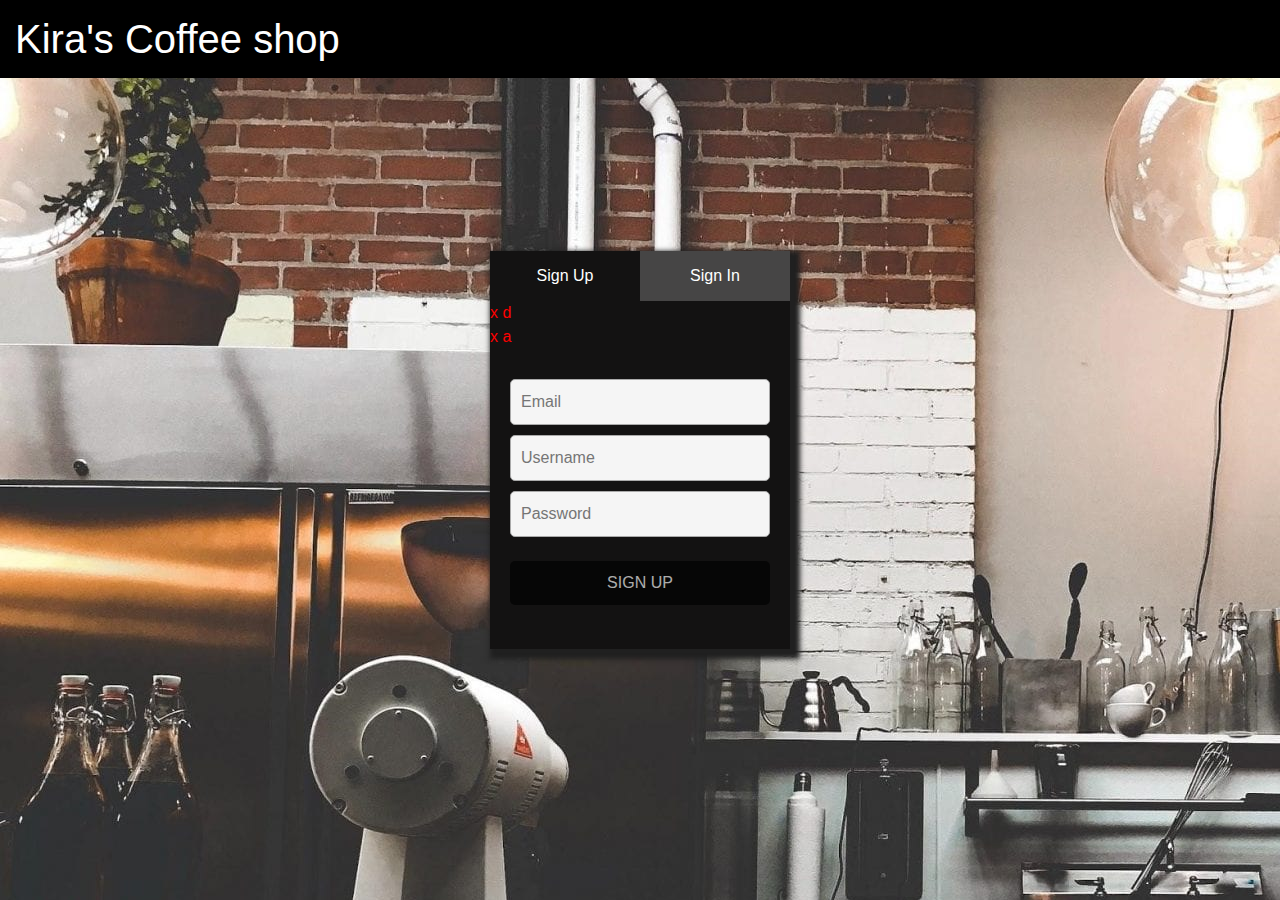
<file: index.html>
<html lang="en">

<head>
    <meta charset="UTF-8">
    <meta name="viewport" content="width=device-width, initial-scale=1.0">
    <link rel="stylesheet" type="text/css" href="index.css">
    <title>Kira's shop</title>
    <script src="https://code.jquery.com/jquery-3.4.1.slim.min.js" integrity="sha256-pasqAKBDmFT4eHoN2ndd6lN370kFiGUFyTiUHWhU7k8=" crossorigin="anonymous"></script>


    <link href="https://stackpath.bootstrapcdn.com/bootstrap/4.3.1/css/bootstrap.min.css" rel="stylesheet" integrity="sha384-ggOyR0iXCbMQv3Xipma34MD+dH/1fQ784/j6cY/iJTQUOhcWr7x9JvoRxT2MZw1T" crossorigin="anonymous">
    <script src="https://stackpath.bootstrapcdn.com/bootstrap/4.3.1/js/bootstrap.min.js" integrity="sha384-JjSmVgyd0p3pXB1rRibZUAYoIIy6OrQ6VrjIEaFf/nJGzIxFDsf4x0xIM+B07jRM" crossorigin="anonymous"></script>
    <script src="https://stackpath.bootstrapcdn.com/bootstrap/4.3.1/js/bootstrap.bundle.min.js" integrity="sha384-xrRywqdh3PHs8keKZN+8zzc5TX0GRTLCcmivcbNJWm2rs5C8PRhcEn3czEjhAO9o" crossorigin="anonymous"></script>

</head>

<body style="background-image: url('images/bar.jpeg');">

    <header>
        <h1><a href="menu.html" class="b" style="color: white;">Kira's Coffee shop</a></h1>
    </header>

    <div class="form">
        <div class="tab-header">
            <div class="active" style="color: white;">Sign Up</div>
            <div style="color: white;">Sign In</div>
        </div>
        <div class="form-container">

            <div class="email-requirement">
                <div id="signrequirement" class="requirement">
                    <div class="fulfilled-symbol"></div>
                    d
                </div>
            </div>

            <div class="password-requirement">
                <div id="passrequirement" class="requirement">
                    <div class="fulfilled-symbol"></div>
                    a
                </div>
            </div>
        </div>
        <div class="tab-content">
            <div class="tab-body active">
                <div class="form-element">
                    <input required type="text" id="emailInput" placeholder="Email">
                </div>

                <div class="form-element">
                    <input required type="text" id="usernameInput" placeholder="Username">
                </div>

                <div class="form-element">
                    <input required type="password" id="passwordInput" placeholder="Password">
                </div>

                <div class="form-element">
                    <button disabled class="btn btn-info btn-block my-4" id="submitBtn" type="submit">Sign Up</button>
                </div>
            </div>



            <div class="tab-body">

                <div class="form-element">
                    <input type="text" placeholder="Email / Username">
                </div>

                <div class="form-element">
                    <input type="password" placeholder="Password">
                </div>

                <div class="form-element">
                    <input type="checkbox" id="remember_me">
                    <label for="remember_me">Im not a Robot</label>
                </div>

                <div class="form-element">
                    <button style="color: white;">Sign In</button>
                </div>
            </div>
        </div>
    </div>
    <script src="index.js"></script>
</body>

</html>
</file>
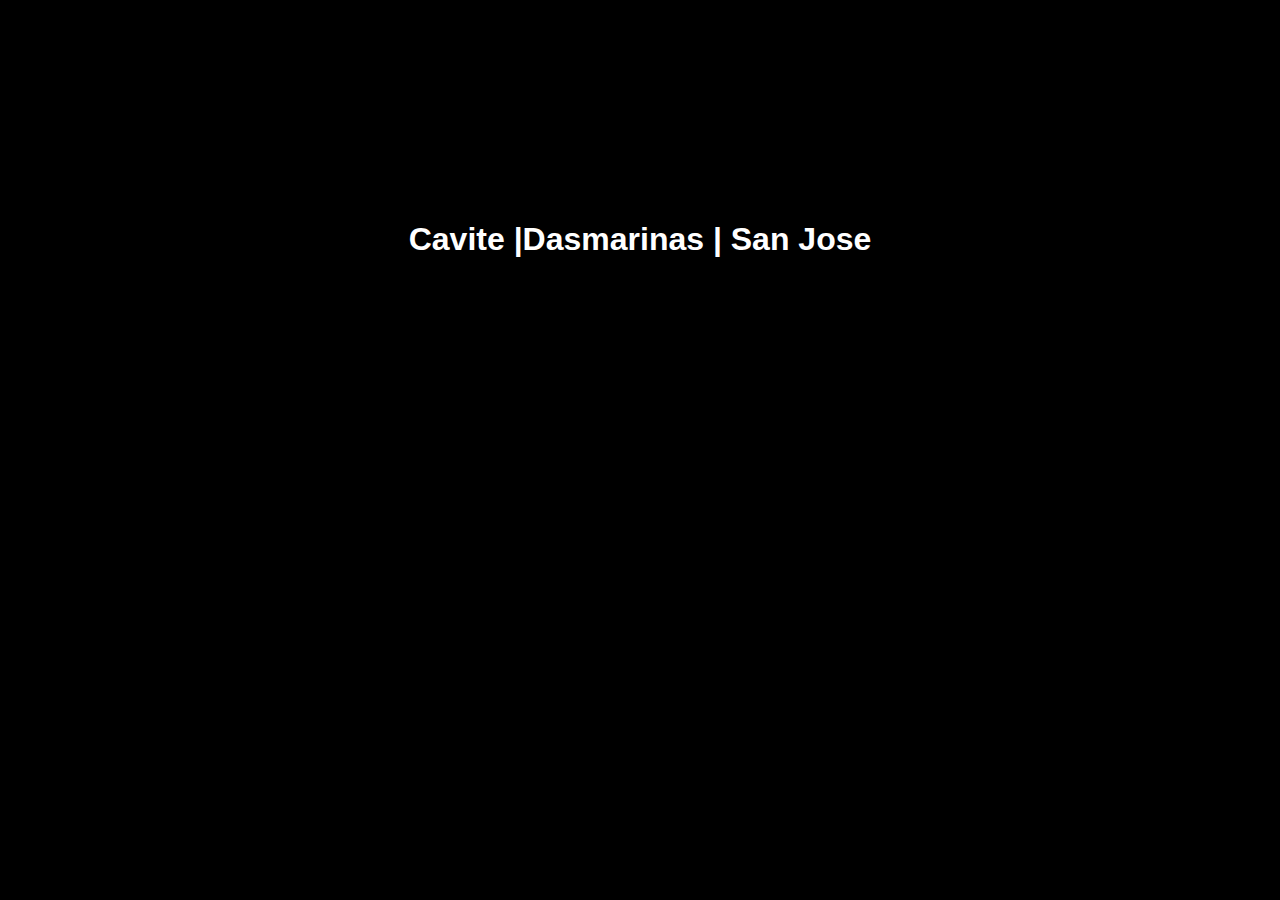
<file: location.html>
<!DOCTYPE html>
<html>
<head>
<title>Location</title>
<link rel="stylesheet" type="text/css" href="location.css">
</head>
<body style="background-color:black;">

<h1>Cavite |Dasmarinas | San Jose</h1>

</body>
</html>
</file>
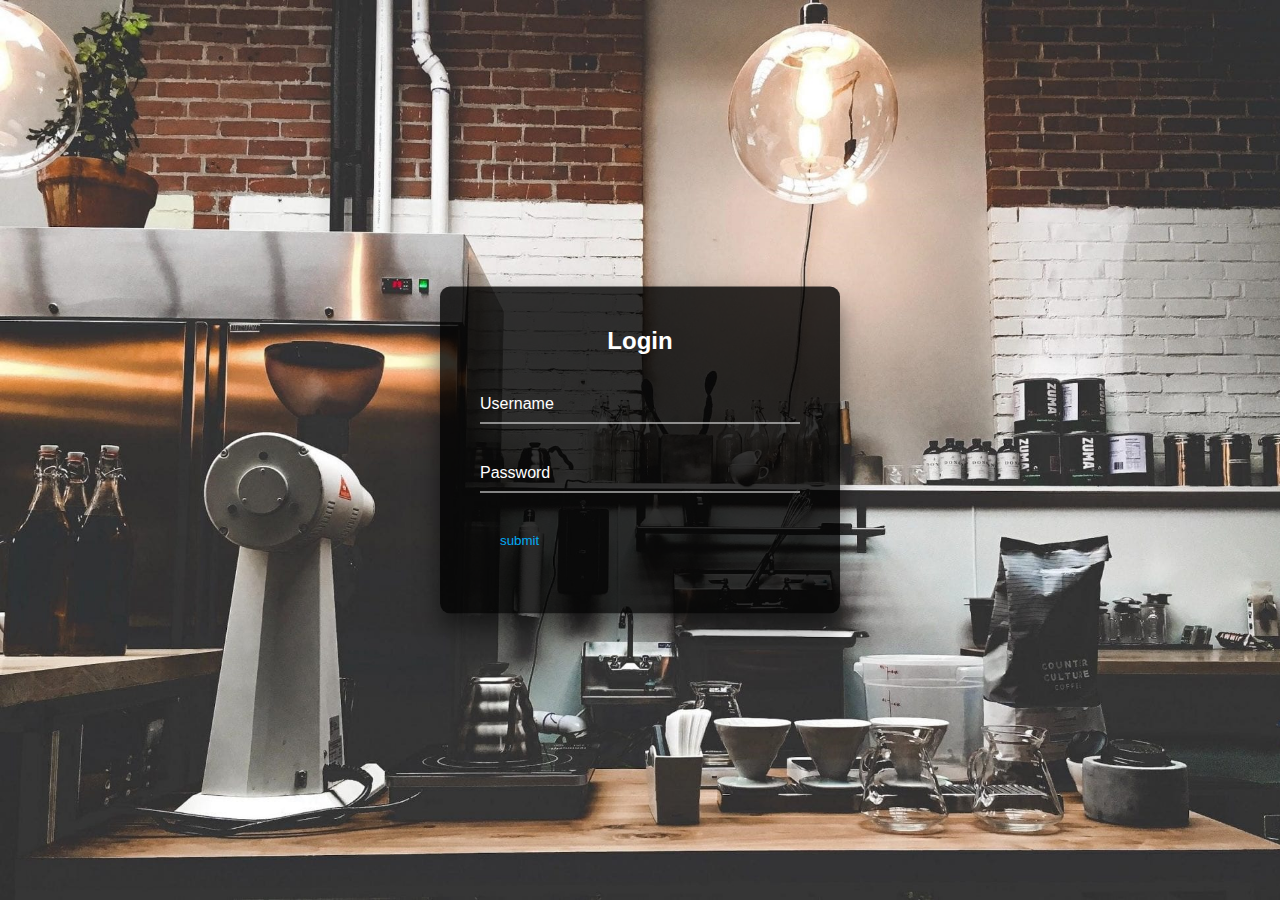
<file: login.html>
<html lang="en">
<head>
    <meta charset="UTF-8">
    <meta name="viewport" content="width=device-width, initial-scale=1.0">
    <link rel="stylesheet" type="text/css" href="login.css">
    <title>Log-in</title>
</head>
<body>
    <div class="box">
        <h2>Login</h2>
        <form>
            <div class="inputbox">
                <input type="text" name="" required="">
                <label>Username</label>
            </div>
            <div class="inputbox">
                <input type="password" name="" required="">
                <label>Password</label>
            </div>
            <input type="submit" name="" value="submit">
        </form>

    </div>
    
</body>
</html>
</file>
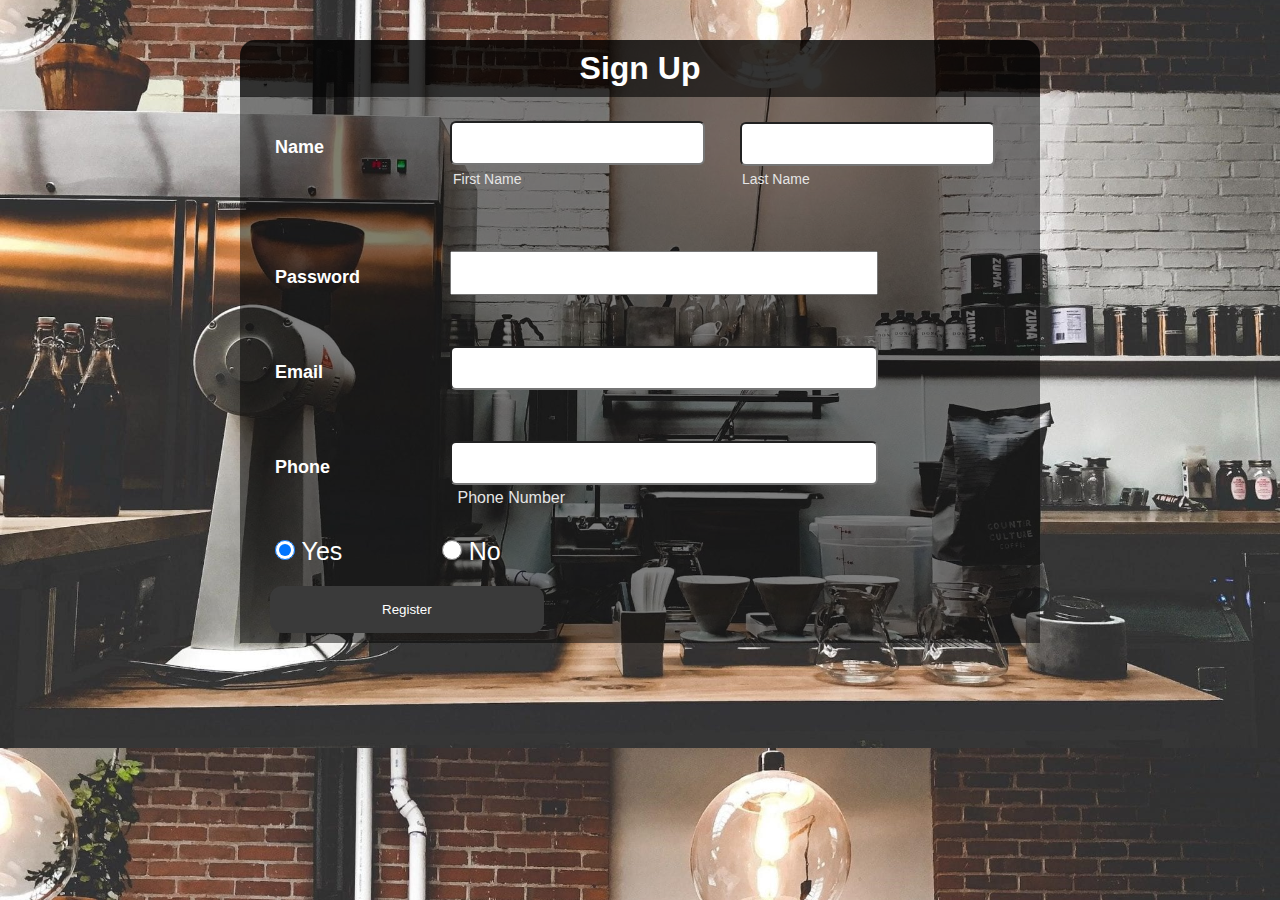
<file: signup.html>
<!DOCTYPE html>
<html lang="en">
<head>
    <meta charset="UTF-8">
    <meta name="viewport" content="width=device-width, initial-scale=1.0">
    <link rel="stylesheet" type="text/css" href="signup.css">
    <title>Sign-up</title>
    <script src="https://ajax.googleapis.com/ajax/libs/jquery/3.5.1/jquery.min.js"></script>
</head>
<body style="background-image: url('images/bar.jpeg');">
    
  
    <div class="regform">
        <h1>Sign Up</h1>
    </div>
    <div class="main">
        <form method="POST">
            <div id="name">
                <h2 class="name">Name </h2>
                <input class="firstname" type="text" name="first_name" id="first_name"><br>
                <label class="firstlabel">first name</label>
                <input class="lastname" type="text" name="last_name" id="Last_name"><br>
                <label class="lastlabel">last name</label>
            </div>
            <h2 class="name">Password </h2>
            <input class="company" type="text" name="company" id="company">
            <h2 class="name">Email</h2>
            <input class="email" type="email" name="email" id="email">
            <h2 class="name">Phone</h2>
           
            <input class="number" type="text" name="phone" id="phone">
            <label class="phone-number">Phone Number</label>
            <br>

            <label class="radio">
                <input class="radio-one" type="radio" checked="checked" name="rdiobtn">
                <span class="checkmark"></span>Yes
            </label>
    
            <label class="radio">
                <input class="radio-two" type="radio" name="rdiobtn">
                <span class="checkmark"></span>
                No
            </label>
    
            <button type="submit" id="register">Register</button>
        </form>
    </div>
<script>
    $(document).ready(function(){
        $('#register').click(function(){
            if ( $('first_name').val() == "" ){
                alert('Please Fill up the form');
            } else {
                alert('Registered');
            }
        })
    })
</script>
<script src="script.js"></script>
</body>
</html>
</file>
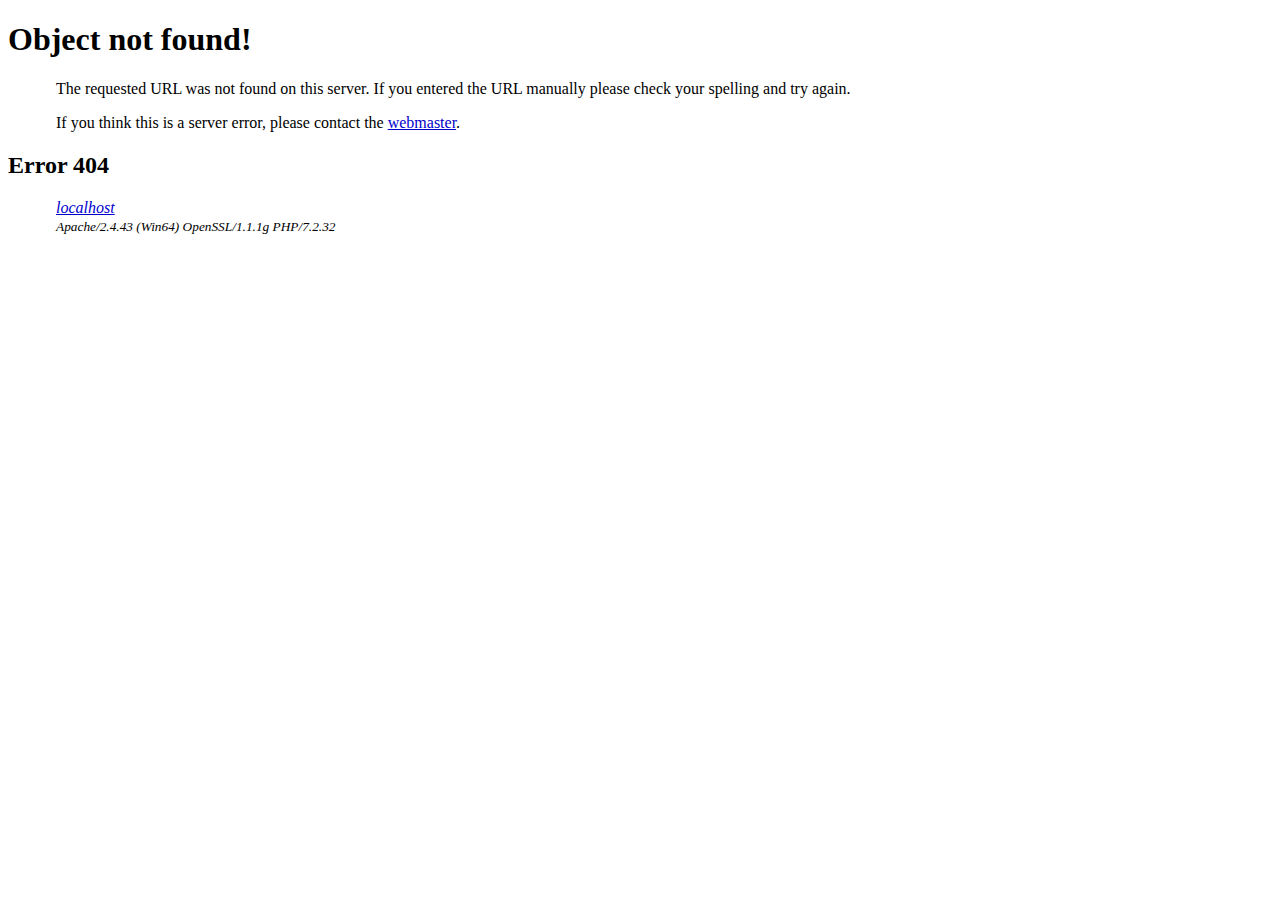
<file: images/Object not found!.html>
<!DOCTYPE html PUBLIC "-//W3C//DTD XHTML 1.0 Strict//EN" "http://www.w3.org/TR/xhtml1/DTD/xhtml1-strict.dtd">
<!-- saved from url=(0036)http://localhost/website/singup.html -->
<html xmlns="http://www.w3.org/1999/xhtml" lang="en" xml:lang="en"><head><meta http-equiv="Content-Type" content="text/html; charset=UTF-8">
<title>Object not found!</title>
<link rev="made" href="mailto:postmaster@localhost">
<style type="text/css"><!--/*--><![CDATA[/*><!--*/ 
    body { color: #000000; background-color: #FFFFFF; }
    a:link { color: #0000CC; }
    p, address {margin-left: 3em;}
    span {font-size: smaller;}
/*]]>*/--></style>
</head>

<body>
<h1>Object not found!</h1>
<p>


    The requested URL was not found on this server.

  

    If you entered the URL manually please check your
    spelling and try again.

  

</p>
<p>
If you think this is a server error, please contact
the <a href="mailto:postmaster@localhost">webmaster</a>.

</p>

<h2>Error 404</h2>
<address>
  <a href="http://localhost/">localhost</a><br>
  <span>Apache/2.4.43 (Win64) OpenSSL/1.1.1g PHP/7.2.32</span>
</address>



</body></html>
</file>
<file: index.css>
* {
    box-sizing: border-box;
}

div .active {
    color: white;
}

body {
    background: #ddd;
    font-family: "Raleway";
    margin: 0;
    padding: 0;
}

h1 {
    background: black;
    padding: 15px;
}

.form {
    position: absolute;
    top: 50%;
    left: 50%;
    transform: translate(-50%, -50%);
    width: 300px;
    background: #131212;
    box-shadow: 5px 5px 5px 5px rgb(32, 32, 32);
}

.fulfilled-symbol {
    display: inline;
}

.fulfilled-symbol:after {
    content: 'x' !important;
}

.requirement {
    color: red;
}

.form .tab-header {
    height: 50px;
    line-height: 50px;
}

.form .tab-header>div {
    width: 50%;
    float: left;
    text-align: center;
    background: rgb(70, 69, 69);
    color: #555;
    cursor: pointer;
}

.form .tab-header>div.active {
    background: #131212;
    color: #111;
}

.form .tab-content {
    padding: 20px;
}

.form .tab-content .form-element {
    margin: 10px 0px;
}

.form .tab-content .form-element input {
    width: 100%;
    padding: 10px;
    border: 1px solid #aaa;
    font-size: 16px;
    background: #f5f5f5;
    border-radius: 5px;
    outline: none;
}

.form .tab-content .form-element input[type="checkbox"] {
    width: 30px;
    margin: 8px 0px;
    margin-left: -5px;
}

.form .tab-content .form-element label {
    color: #111;
}

.form .tab-content .form-element button {
    margin-top: 5px;
    width: 100%;
    padding: 10px;
    border: none;
    outline: none;
    background: black;
    color: white;
    font-size: 16px;
    text-transform: uppercase;
    cursor: pointer;
    border-radius: 5px;
}

.form .tab-content>div.active {
    display: block;
}

.form .tab-content>div {
    display: none;
}

#submitBtn {
    cursor: not-allowed !important;
}
</file>
<file: location.css>
h1 {
    font-family: sans-serif;
    text-align: center;
    color: white;
    padding: 200px;
}
</file>
<file: login.css>
body {
    margin: 0;
    padding: 0;
    font-family: "montserrat",sans-serif;
    background: url(images/bar.jpeg);
    background-size: cover;
}

.box {
    position: absolute;
    top: 50%;
    left: 50%;
    transform: translate(-50%,-50%);
    width: 400px;
    padding: 40px;
    background:rgb(0,0,0,.8);
    box-sizing: border-box;
    box-shadow: 0 15px 25px rgba(0, 0, 0,.5);
    border-radius: 10px;
}
.box h2{
    margin: 0 0 30px;
    padding: 0;
    color: #fff;
    text-align: center;
}
.box .inputbox{
    position: relative;
}
.box .inputbox input{
    width: 100%;
    padding: 10px 0;
    font-size: 16px;
    color: #fff;
    letter-spacing: 1px;
    margin-bottom: 30px;
    border: none;
    border-bottom: 1px solid #fff;
    background: transparent;
}
.box .inputbox label{
    position: absolute;
    top: 0;
    left: 0;
    padding: 10px 0;
    font-size: 16px;
    color: #fff;
    pointer-events: none;
    transition: .5s;
}
.box .inputbox input:focus ~ label,
.box .inputbox input:valid ~ label{
    top: -18px;
    left: 0;
    color: #03a9f4;
    font-size: 12px;
}
.box input[type="submit"]
{
    background: transparent;
    border: none;
    outline: none;
    color: #fff;
    color: #03a9f4;
    padding: 10px 20px;
    cursor: pointer;
    border-radius: 5px;
}
</file>
<file: signup.css>
*{
    margin:0;
    padding:0;
    }
   body{
         
      background-image: url(img/11.png);
      margin-top:40px;
      background-position:center;
     background-size:cover;
     font-family: "montserrat",sans-serif;
      }
  
     .regform{
            width:800px;
      background-color:rgb(0,0,0,.8);
      margin:auto;
      color:#FFFFFF;
      padding:10px 0px 10px 0px;
      text-align:center;
      border-radius:15px 15px 0px 0px ;
      }  
    .main{
        background-color:rgb(0,0,0,.5);
     width:800px;
     margin:auto;}
    
    form{
        padding:10px;
     
    } 
    
    #name{
         width:100%;
      height:100px;
      
      }  
    .name{
              margin-left:25px;
     margin-top:30px;
     width: 125px;
              color: white;
              font-size: 18px;
              font-weight: 700;}
  .firstname{
                     position: relative;
         left:200px;
         top:-37px;
         line-height: 40px;
         border-radius: 6px;
         padding: 0 22px;
         font-size: 16px;
         
         }
  .lastname{
               position: relative;
         left:417px;
         top:-80px;
         line-height: 40px;
         border-radius: 6px;
         padding: 0 22px;
         font-size: 16px;
         color:#555;       
                    }  
   .firstlabel{
              position:relative;
              color:#E5E5E5;    
        text-transform: capitalize;
     font-size: 14px;
     left:203px;
     top:-45px;
     }   
  .lastlabel{
              position:relative;
     color:#E5E5E5;
     text-transform:capitalize;
     font-size:14px;
     left:492px;
     top:-76px;
       } 
  .company{
             position:relative;
       left:200px;
       top:-37px;
       line-height: 40px;
       width:380px;
          border-radius: 6 px;
       padding: 0 22px;
       font-size: 16px;
       color: #555;  }
   .email{
          position:relative;
    left:200px;
       top:-37px;
       line-height: 40px;
       width:380px;
          border-radius: 6px;
       padding: 0 22px;
       font-size: 16px;
       color: #555;  
      }     
   
    
   .number{
           position:relative;
    left:200px;
       top:-37px;
       line-height: 40px;
       width:380px;
          border-radius: 6px;
       padding: 0 22px;
       font-size: 16px;
       color: #555; 
       }
  
   .phone-number{
                position:relative;
        color:#E5E5E5;
        text-transform:capitalize;
        font-size:16px;
        left:-225px;
        top:-2px;
       }
   .option{
           position:relative;
    left:200px;
       top:-37px;
       line-height: 40px;
       width:532px;
       height:40px;
          border-radius: 6px;
       padding: 0 22px;
       font-size: 16px;
       color: #555; 
       outline:none;
       overflow:hidden;
    }    
       .option option{
                   font-size:20px;
         }
     #coustomer{
                  margin-left:25px;
      color:white;
      font-size:18px;
      
        } 
       .radio{
           display:inline-block;
     padding-right:70px;
     font-size:25px;
     margin-left:25px;
     margin-top:15px;
     color:white;
     }
    .radio input{
                width:20px;
       height:20px;
       border-radius:50%;
       cursor:pointer;
       outline:none;
      } 
      button{
          background-color:rgb(58, 58, 58);
       display:block;
       margin:20px 0px 0px 20px;
       text-align:center;
       border-radius:12px;
       border:2px solid rgb(58, 58, 58);
       padding:14px 110px;
       outline:none;
       color:white;
       cursor:pointer;
       transition:0.25px;
      } 
     button:hover{
                  background-color: black;
        }
</file>
